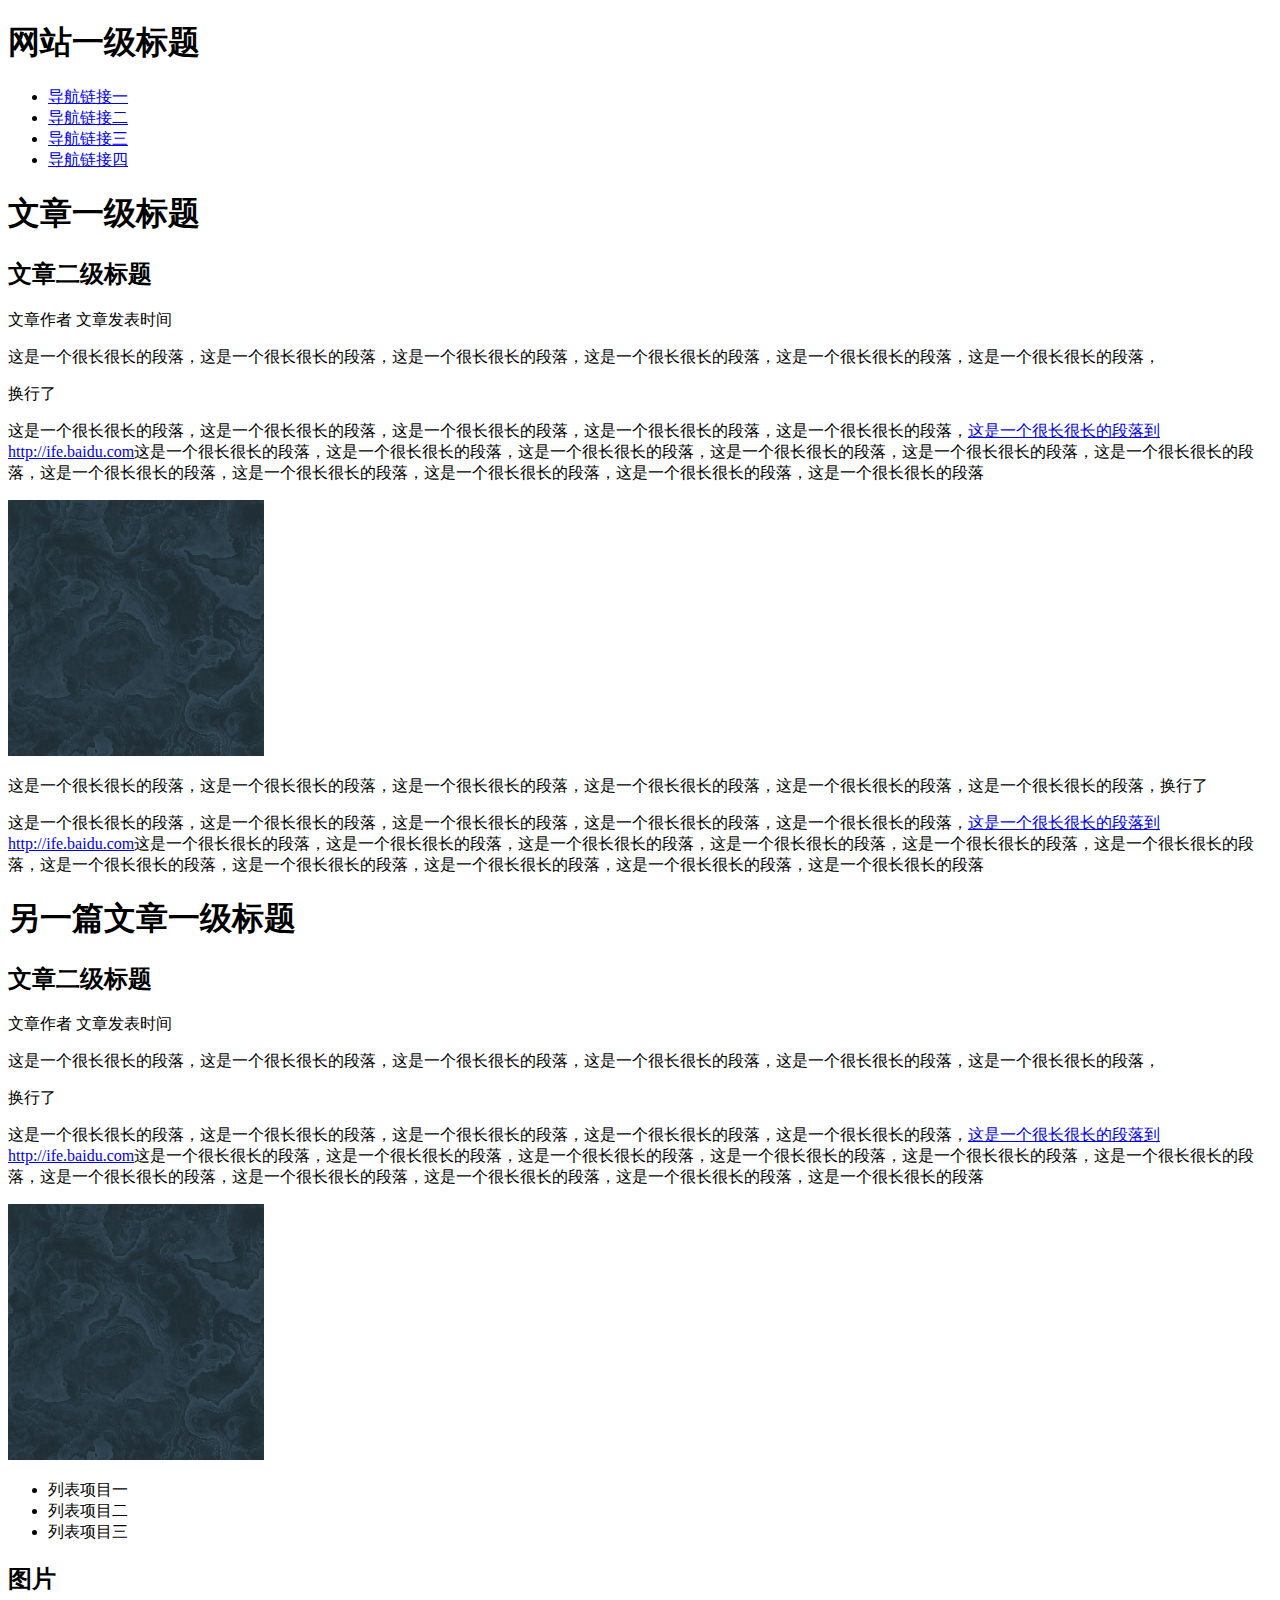
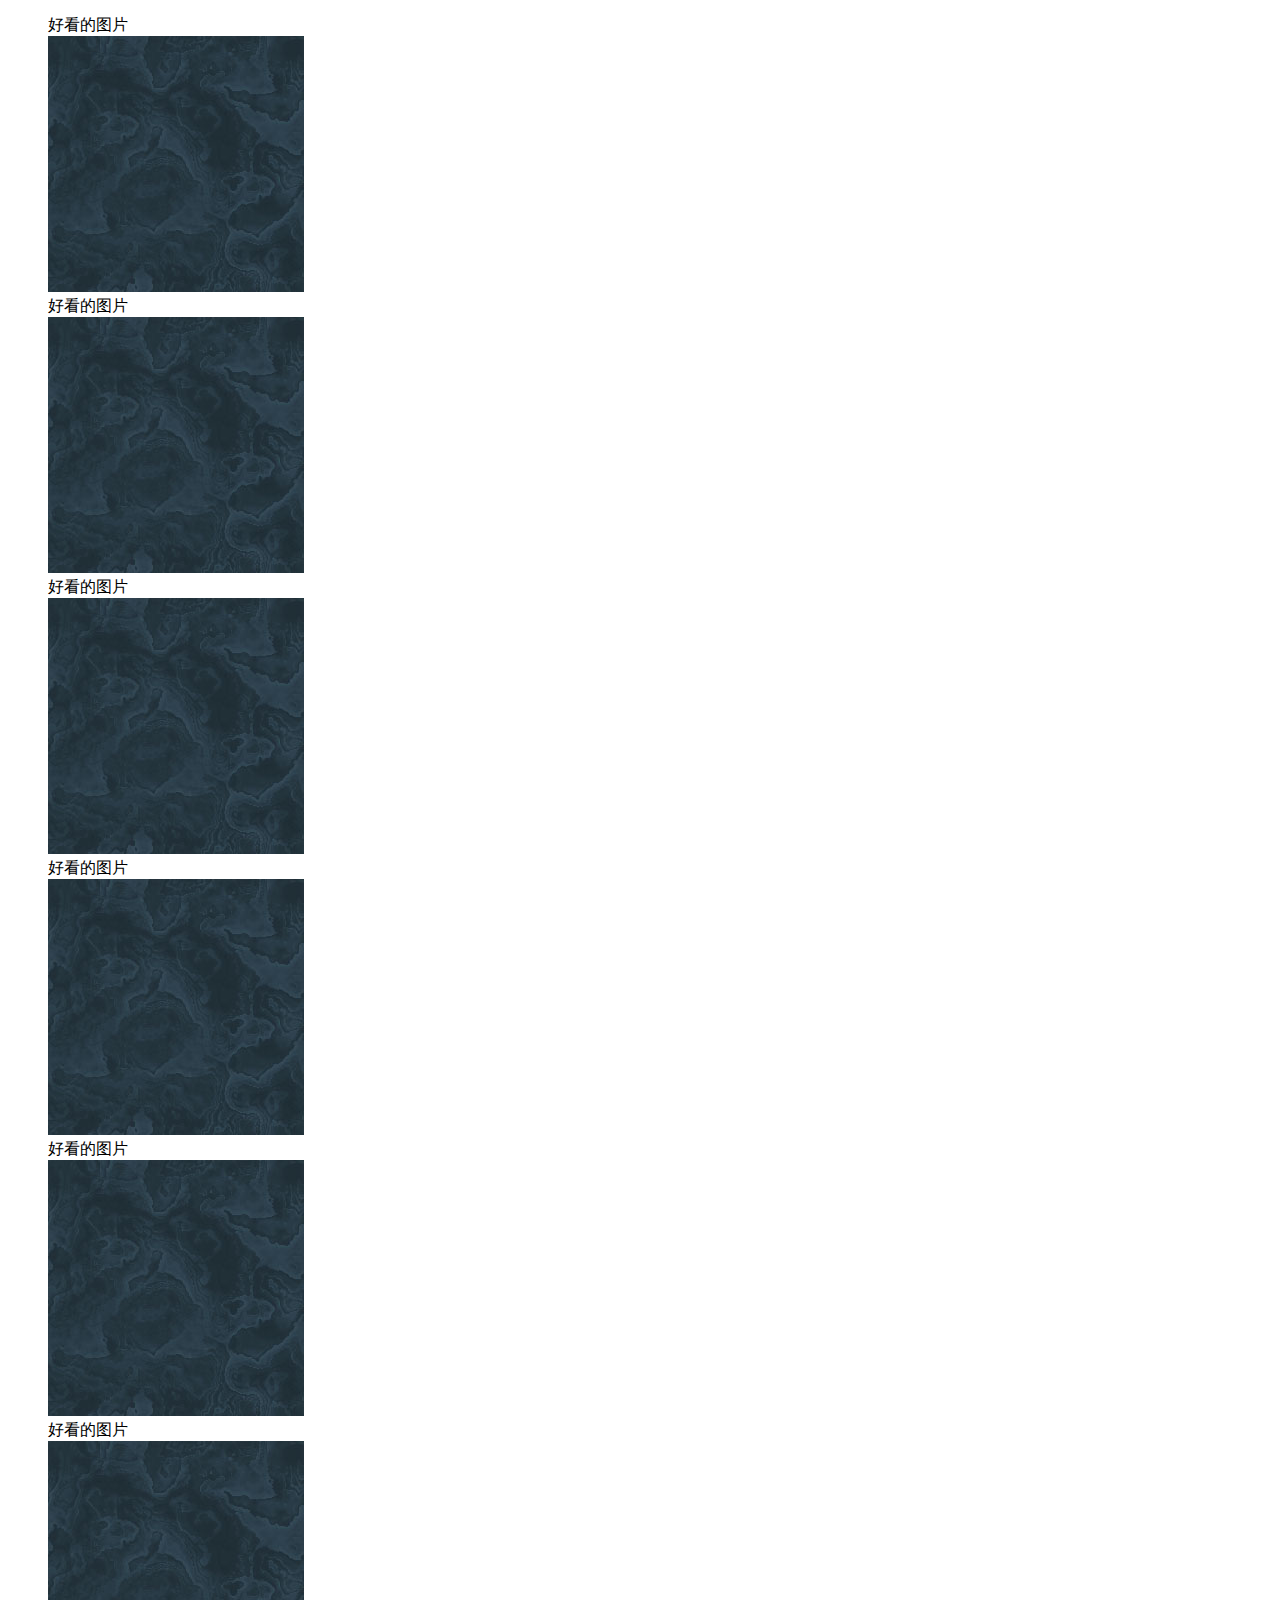
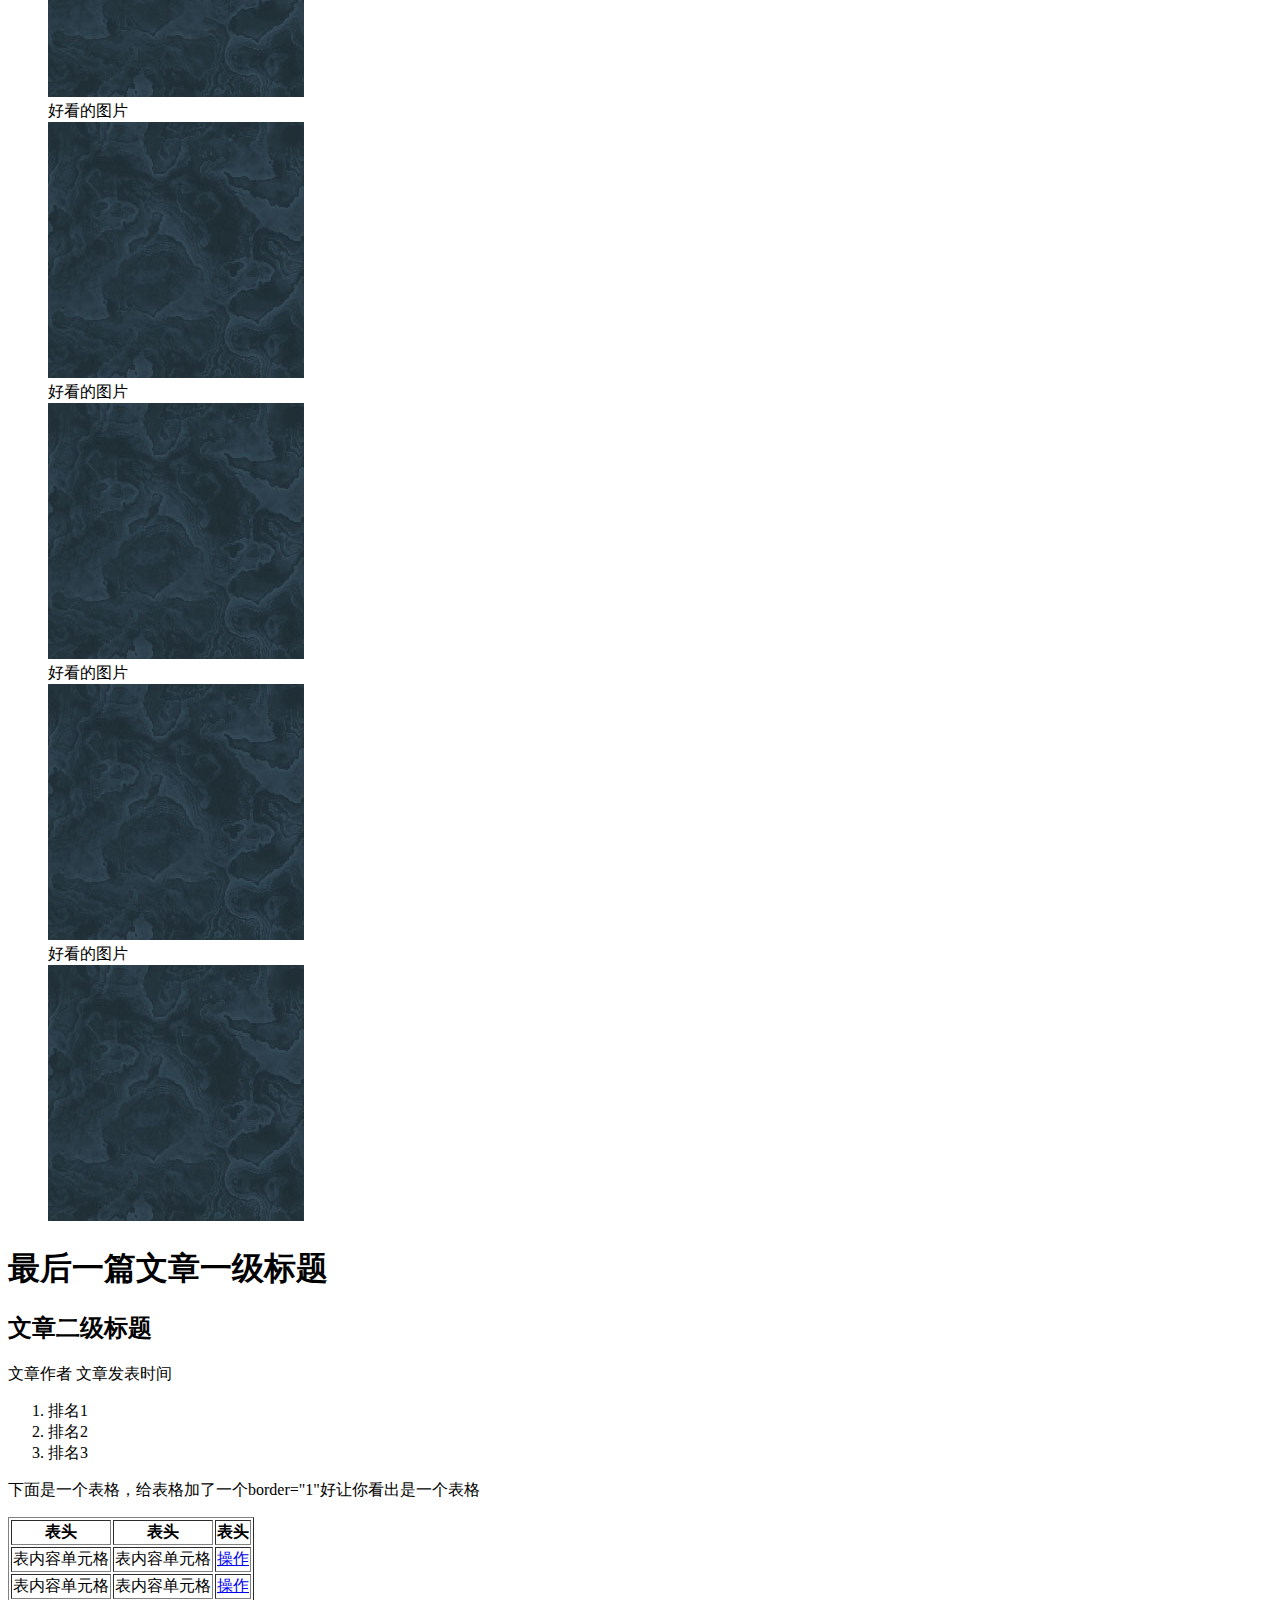
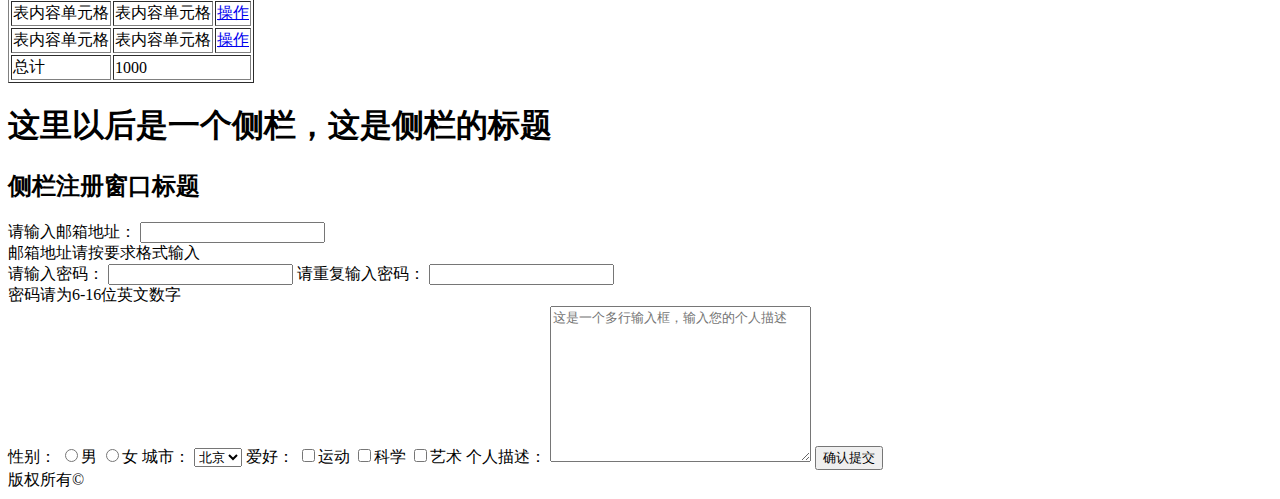
<file: xiao_wei/task_1/index.html>
<!doctype html>
<html lang="en">
    <head>
        <meta charset="UTF-8"/>
        <title>Task 1</title>
    </head>
    <body>
        <header>
            <h1>网站一级标题</h1>
            <nav>
                <ul>
                    <li><a href="#">导航链接一</a></li>
                    <li><a href="#">导航链接二</a></li>
                    <li><a href="#">导航链接三</a></li>
                    <li><a href="#">导航链接四</a></li>
                </ul>
            </nav>
        </header>

        <article>
            <h1>文章一级标题</h1>
            <h2>文章二级标题</h2>
            <p>
                <span>文章作者</span>
                <span>文章发表时间</span>
            </p>
            <p>这是一个很长很长的段落，这是一个很长很长的段落，这是一个很长很长的段落，这是一个很长很长的段落，这是一个很长很长的段落，这是一个很长很长的段落，</p>
            <p>换行了</p>
            <p>这是一个很长很长的段落，这是一个很长很长的段落，这是一个很长很长的段落，这是一个很长很长的段落，这是一个很长很长的段落，<a href="http://ife.baidu.com">这是一个很长很长的段落到http://ife.baidu.com</a>这是一个很长很长的段落，这是一个很长很长的段落，这是一个很长很长的段落，这是一个很长很长的段落，这是一个很长很长的段落，这是一个很长很长的段落，这是一个很长很长的段落，这是一个很长很长的段落，这是一个很长很长的段落，这是一个很长很长的段落，这是一个很长很长的段落</p>
            <img alt="pic" src="images/pic.jpg"/>
            <p>这是一个很长很长的段落，这是一个很长很长的段落，这是一个很长很长的段落，这是一个很长很长的段落，这是一个很长很长的段落，这是一个很长很长的段落，换行了</p>
            <p>这是一个很长很长的段落，这是一个很长很长的段落，这是一个很长很长的段落，这是一个很长很长的段落，这是一个很长很长的段落，<a href="http://ife.baidu.com">这是一个很长很长的段落到http://ife.baidu.com</a>这是一个很长很长的段落，这是一个很长很长的段落，这是一个很长很长的段落，这是一个很长很长的段落，这是一个很长很长的段落，这是一个很长很长的段落，这是一个很长很长的段落，这是一个很长很长的段落，这是一个很长很长的段落，这是一个很长很长的段落，这是一个很长很长的段落</p>
        </article>

        <article>
            <h1>另一篇文章一级标题</h1>
            <h2>文章二级标题</h2>
            <p>
                <span>文章作者</span>
                <span>文章发表时间</span>
            </p>
            <p>这是一个很长很长的段落，这是一个很长很长的段落，这是一个很长很长的段落，这是一个很长很长的段落，这是一个很长很长的段落，这是一个很长很长的段落，</p>
            <p>换行了</p>
            <p>这是一个很长很长的段落，这是一个很长很长的段落，这是一个很长很长的段落，这是一个很长很长的段落，这是一个很长很长的段落，<a href="http://ife.baidu.com">这是一个很长很长的段落到http://ife.baidu.com</a>这是一个很长很长的段落，这是一个很长很长的段落，这是一个很长很长的段落，这是一个很长很长的段落，这是一个很长很长的段落，这是一个很长很长的段落，这是一个很长很长的段落，这是一个很长很长的段落，这是一个很长很长的段落，这是一个很长很长的段落，这是一个很长很长的段落</p>
            <img alt="pic" src="images/pic.jpg"/>
            <ul>
                <li>列表项目一</li>
                <li>列表项目二</li>
                <li>列表项目三</li>
            </ul>
        </article>

        <section>
            <h2>图片</h2>
            <figure>
                <figcaption>好看的图片</figcaption>
                <img alt="pic" src="images/pic.jpg"/>
                <figcaption>好看的图片</figcaption>
                <img alt="pic" src="images/pic.jpg"/>
                <figcaption>好看的图片</figcaption>
                <img alt="pic" src="images/pic.jpg"/>
                <figcaption>好看的图片</figcaption>
                <img alt="pic" src="images/pic.jpg"/>
                <figcaption>好看的图片</figcaption>
                <img alt="pic" src="images/pic.jpg"/>
                <figcaption>好看的图片</figcaption>
                <img alt="pic" src="images/pic.jpg"/>
                <figcaption>好看的图片</figcaption>
                <img alt="pic" src="images/pic.jpg"/>
                <figcaption>好看的图片</figcaption>
                <img alt="pic" src="images/pic.jpg"/>
                <figcaption>好看的图片</figcaption>
                <img alt="pic" src="images/pic.jpg"/>
                <figcaption>好看的图片</figcaption>
                <img alt="pic" src="images/pic.jpg"/>
            </figure>
        </section>

        <article>
            <h1>最后一篇文章一级标题</h1>
            <h2>文章二级标题</h2>
            <p>
                <span>文章作者</span>
                <span>文章发表时间</span>
            </p>
            <ol>
                <li>排名1</li>
                <li>排名2</li>
                <li>排名3</li>
            </ol>
            <p>下面是一个表格，给表格加了一个border="1"好让你看出是一个表格</p>
            <table border="1">
                <thead>
                    <tr>
                        <th>表头</th>
                        <th>表头</th>
                        <th>表头</th>
                    </tr>
                </thead>
                <tbody>
                    <tr>
                        <td>表内容单元格</td>
                        <td>表内容单元格</td>
                        <td><a href="#">操作</a></td>
                    </tr>
                    <tr>
                        <td>表内容单元格</td>
                        <td>表内容单元格</td>
                        <td><a href="#">操作</a></td>
                    </tr>
                    <tr>
                        <td>表内容单元格</td>
                        <td>表内容单元格</td>
                        <td><a href="#">操作</a></td>
                    </tr>
                    <tr>
                        <td>表内容单元格</td>
                        <td>表内容单元格</td>
                        <td><a href="#">操作</a></td>
                    </tr>
                    <tr>
                        <td>总计</td>
                        <td colspan="2">1000</td>
                    </tr>
                </tbody>
            </table>
        </article>

        <aside>
            <h1>这里以后是一个侧栏，这是侧栏的标题</h1>
            <h2>侧栏注册窗口标题</h2>
            <form action="#" method="#">
                <label for="email">请输入邮箱地址：</label>
                <input name="email" type="text" value=""/>
                <br/>
                <span>邮箱地址请按要求格式输入</span>
                <br/>
                <label for="password">请输入密码：</label>
                <input name="password" type="password" value=""/>
                <label for="re-password">请重复输入密码：</label>
                <input name="re-password" type="password" value=""/>
                <br/>
                <span>密码请为6-16位英文数字</span>
                <br/>
                <label for="gender">性别：</label>
                <input name="gender" type="radio" value="male"/>男
                <input name="gender" type="radio" value="female"/>女
                <label for="city">城市：</label>
                <select id="#" name="city">
                    <option value="beijing">北京</option>
                    <option value="shanghai">上海</option>
                    <option value="guangzhou">广州</option>
                </select>
                <label for="hobby">爱好：</label>
                <input name="hobby" type="checkbox" value="sport"/>运动
                <input name="hobby" type="checkbox" value="science"/>科学
                <input name="hobby" type="checkbox" value="art"/>艺术
                <label for="description">个人描述：</label>
                <textarea cols="30" id="" name="description" rows="10" placeholder="这是一个多行输入框，输入您的个人描述"></textarea>
                <button type="submit">确认提交</button>
            </form>
        </aside>

        <footer>
            <span>版权所有&copy</span>
        </footer>
    </body>
</html>
</file>
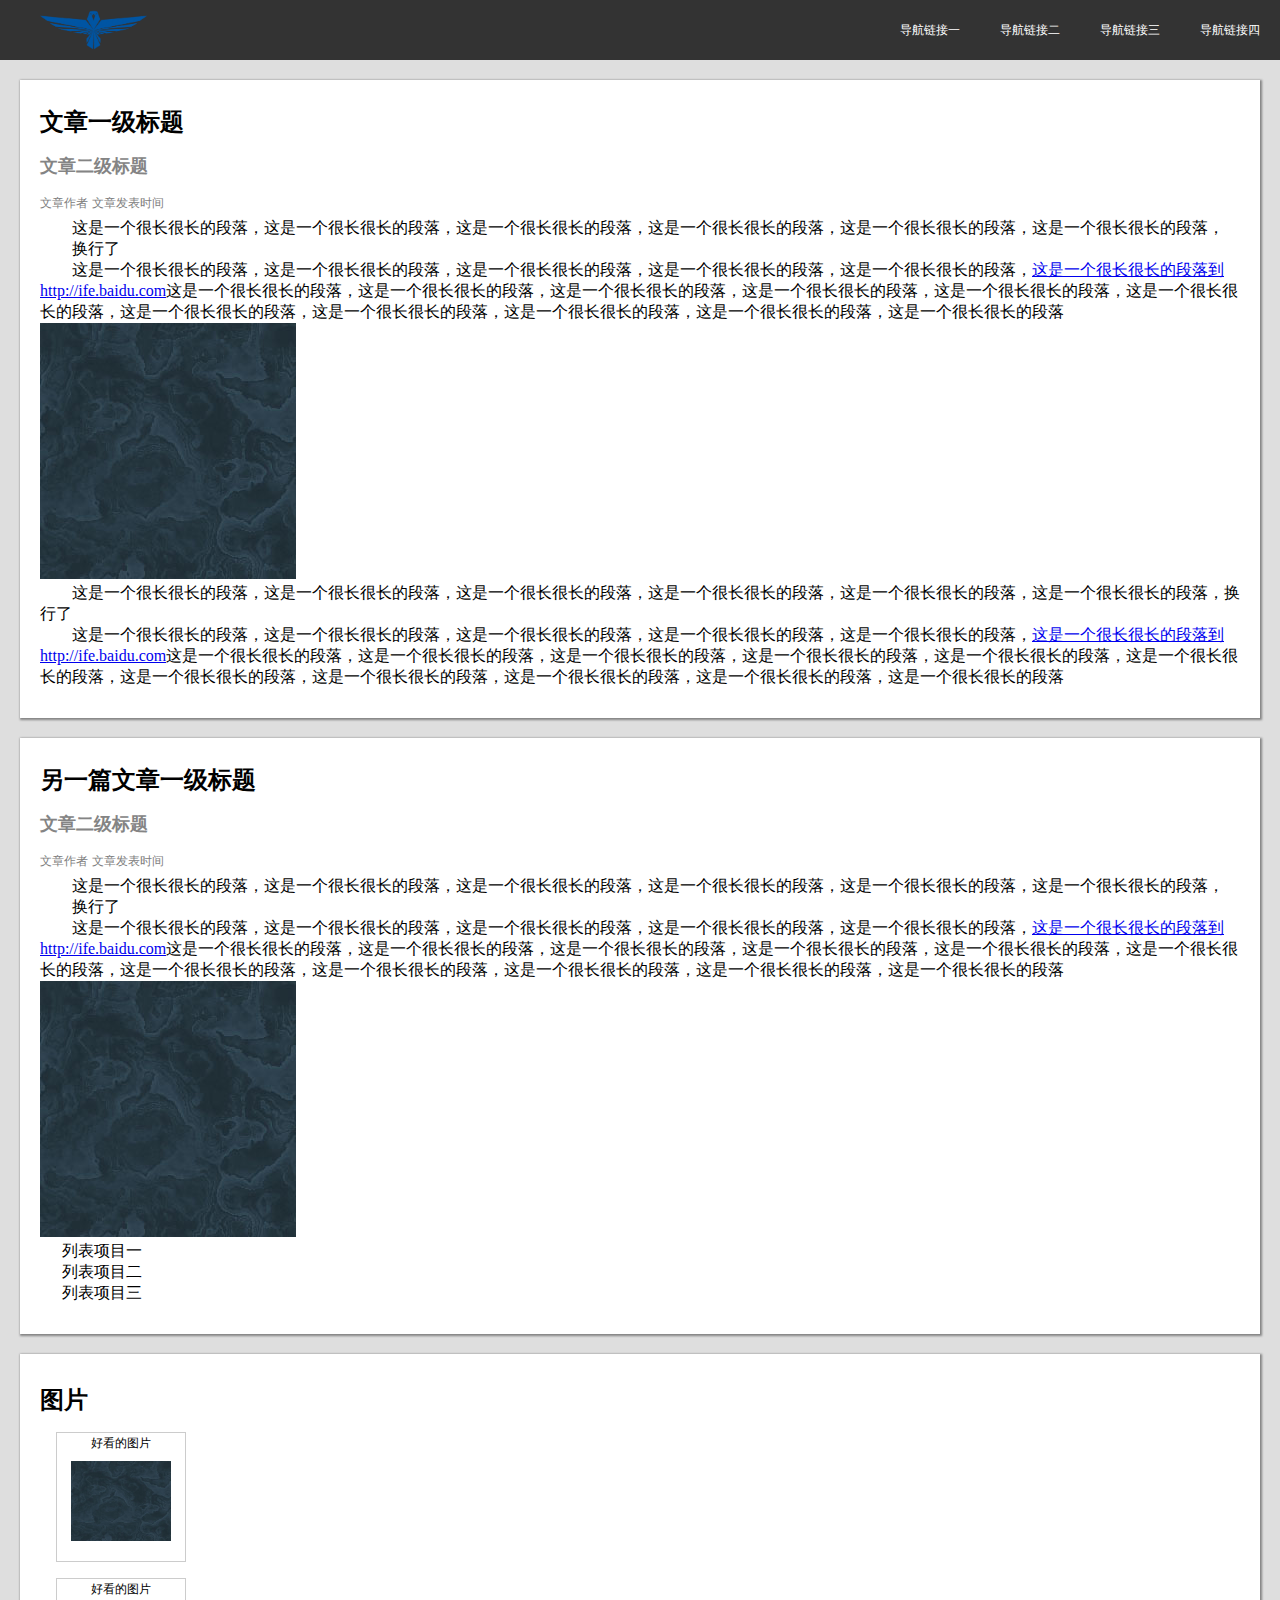
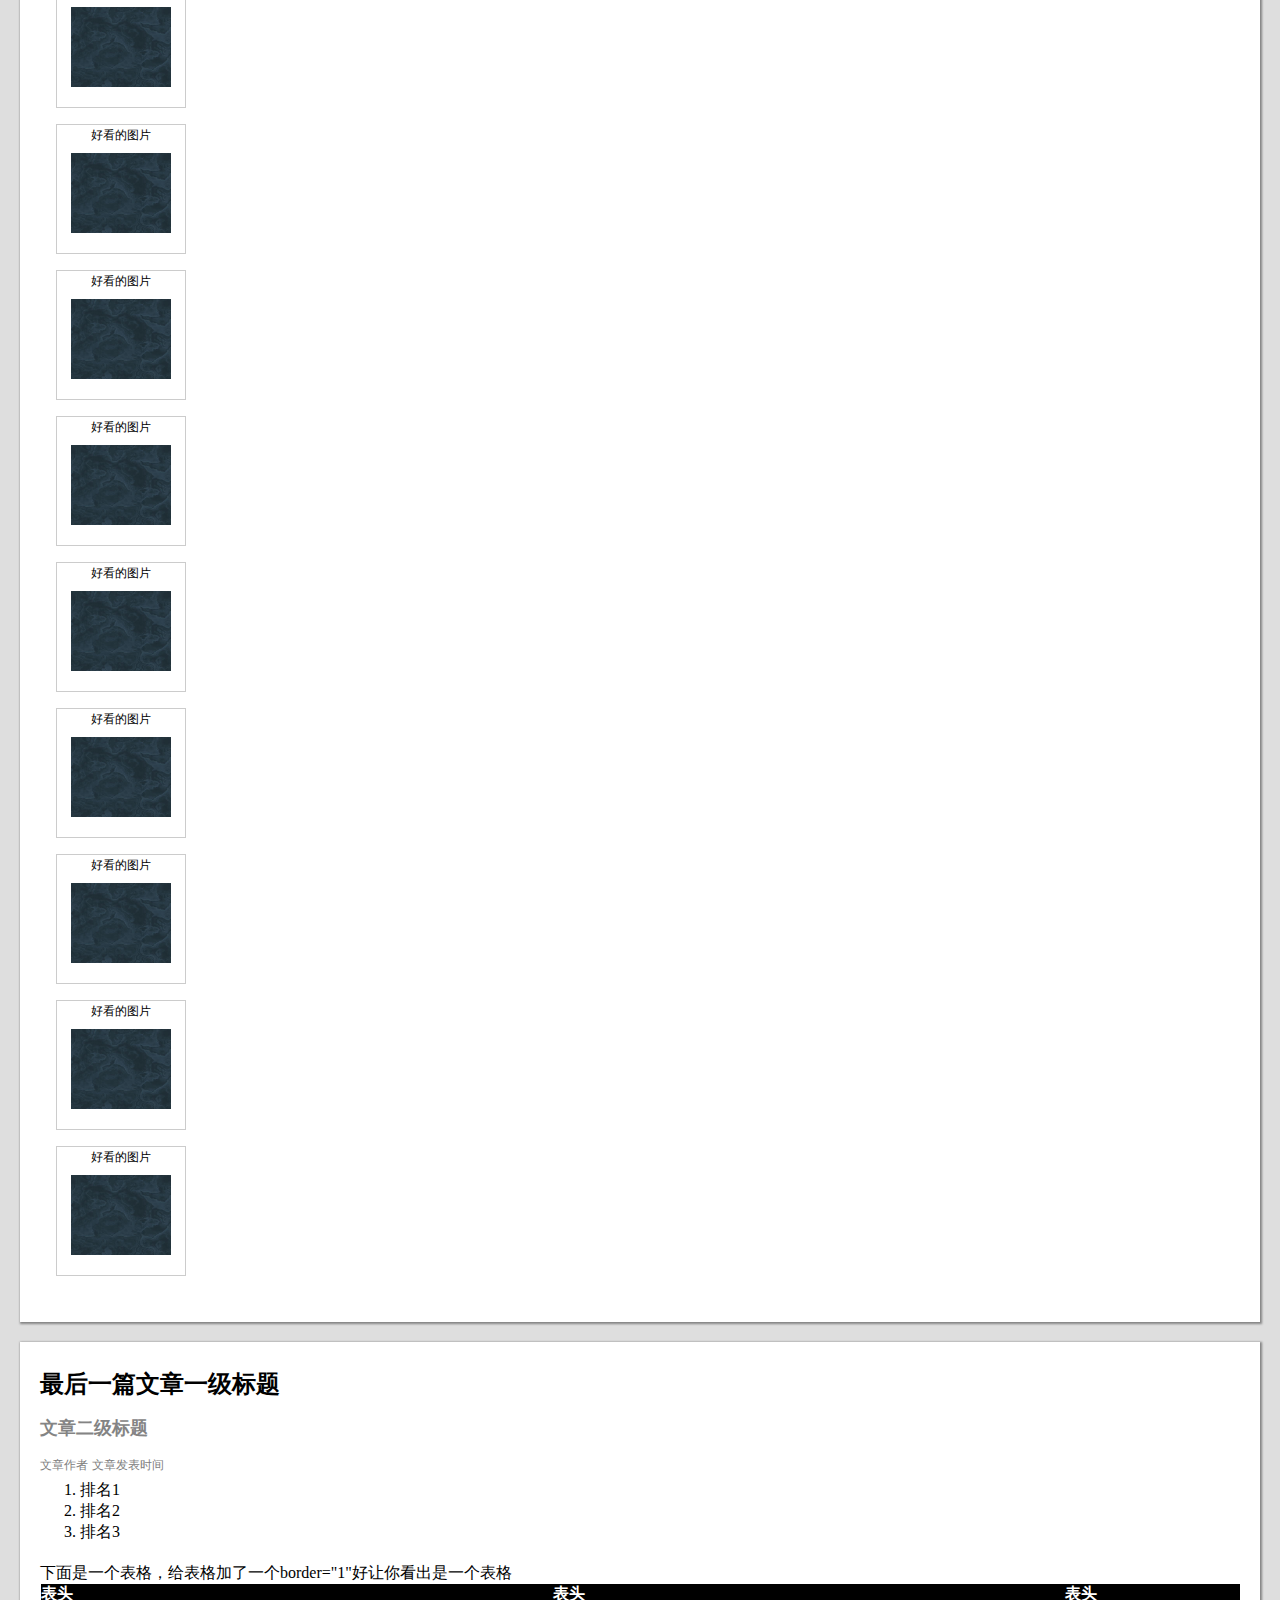
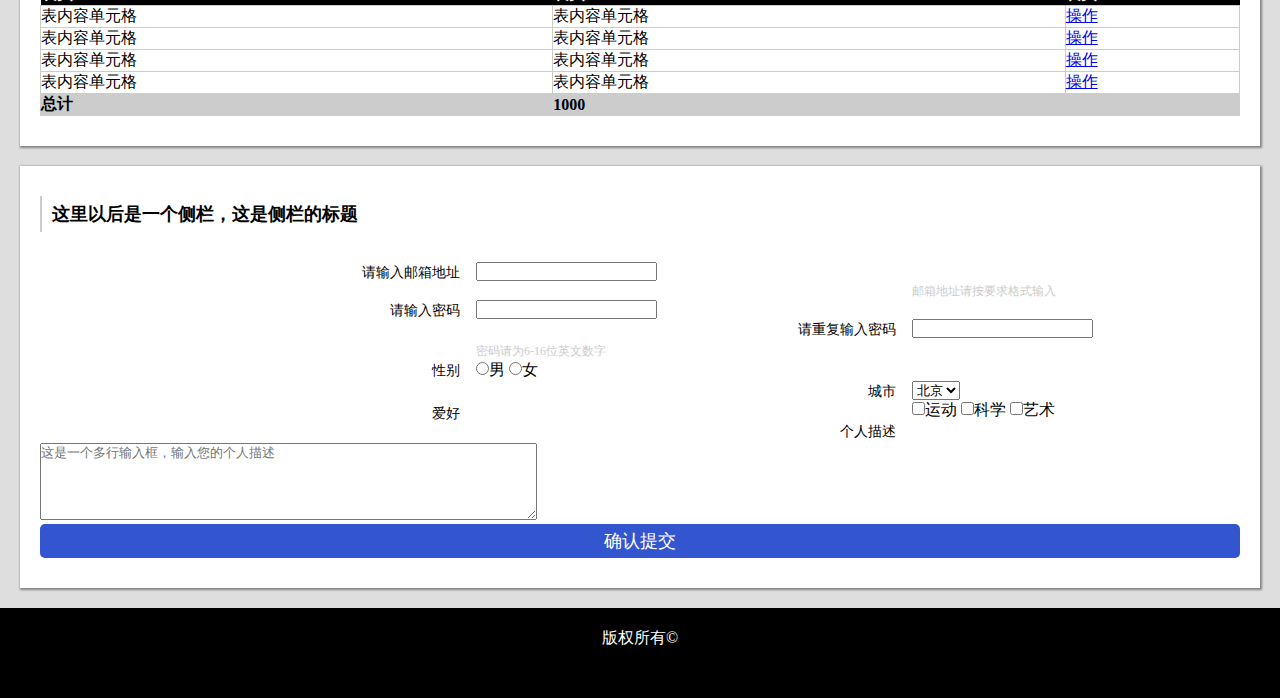
<file: xiao_wei/task_2/index.html>
<!doctype html>
<html lang="en">
    <head>
        <meta charset="UTF-8"/>
        <title>Task 2</title>
        <link href="styles/style.css" rel="stylesheet"/>
    </head>
    <body>
        <header>
            <nav>
                <h1>
                    <a href="#">
                        <img alt="logo" src="images/logo.png"/>
                    </a>
                </h1>
                <ul>
                    <li><a href="#">导航链接一</a></li>
                    <li><a href="#">导航链接二</a></li>
                    <li><a href="#">导航链接三</a></li>
                    <li><a href="#">导航链接四</a></li>
                </ul>
            </nav>
        </header>

        <main>
            <article>
                <h1>文章一级标题</h1>
                <h2>文章二级标题</h2>
                <span class="post-author">文章作者</span>
                <span class="post-time">文章发表时间</span>
                <p>这是一个很长很长的段落，这是一个很长很长的段落，这是一个很长很长的段落，这是一个很长很长的段落，这是一个很长很长的段落，这是一个很长很长的段落，</p>
                <p>换行了</p>
                <p>这是一个很长很长的段落，这是一个很长很长的段落，这是一个很长很长的段落，这是一个很长很长的段落，这是一个很长很长的段落，<a href="http://ife.baidu.com">这是一个很长很长的段落到http://ife.baidu.com</a>这是一个很长很长的段落，这是一个很长很长的段落，这是一个很长很长的段落，这是一个很长很长的段落，这是一个很长很长的段落，这是一个很长很长的段落，这是一个很长很长的段落，这是一个很长很长的段落，这是一个很长很长的段落，这是一个很长很长的段落，这是一个很长很长的段落</p>
                <img alt="pic" src="images/pic.jpg"/>
                <p>这是一个很长很长的段落，这是一个很长很长的段落，这是一个很长很长的段落，这是一个很长很长的段落，这是一个很长很长的段落，这是一个很长很长的段落，换行了</p>
                <p>这是一个很长很长的段落，这是一个很长很长的段落，这是一个很长很长的段落，这是一个很长很长的段落，这是一个很长很长的段落，<a href="http://ife.baidu.com">这是一个很长很长的段落到http://ife.baidu.com</a>这是一个很长很长的段落，这是一个很长很长的段落，这是一个很长很长的段落，这是一个很长很长的段落，这是一个很长很长的段落，这是一个很长很长的段落，这是一个很长很长的段落，这是一个很长很长的段落，这是一个很长很长的段落，这是一个很长很长的段落，这是一个很长很长的段落</p>
            </article>

            <article>
                <h1>另一篇文章一级标题</h1>
                <h2>文章二级标题</h2>
                <span>文章作者</span>
                <span>文章发表时间</span>
                <p>这是一个很长很长的段落，这是一个很长很长的段落，这是一个很长很长的段落，这是一个很长很长的段落，这是一个很长很长的段落，这是一个很长很长的段落，</p>
                <p>换行了</p>
                <p>这是一个很长很长的段落，这是一个很长很长的段落，这是一个很长很长的段落，这是一个很长很长的段落，这是一个很长很长的段落，<a href="http://ife.baidu.com">这是一个很长很长的段落到http://ife.baidu.com</a>这是一个很长很长的段落，这是一个很长很长的段落，这是一个很长很长的段落，这是一个很长很长的段落，这是一个很长很长的段落，这是一个很长很长的段落，这是一个很长很长的段落，这是一个很长很长的段落，这是一个很长很长的段落，这是一个很长很长的段落，这是一个很长很长的段落</p>
                <img alt="pic" src="images/pic.jpg"/>
                <ul>
                    <li>列表项目一</li>
                    <li>列表项目二</li>
                    <li>列表项目三</li>
                </ul>
            </article>

            <section>
                <h2>图片</h2>
                <dl>
                    <dd>
                        <span>好看的图片</span>
                        <img alt="pic" src="images/pic.jpg"/>
                    </dd>
                    <dd>
                        <span>好看的图片</span>
                        <img alt="pic" src="images/pic.jpg"/>
                    </dd>
                    <dd>
                        <span>好看的图片</span>
                        <img alt="pic" src="images/pic.jpg"/>
                    </dd>
                    <dd>
                        <span>好看的图片</span>
                        <img alt="pic" src="images/pic.jpg"/>
                    </dd>
                    <dd>
                        <span>好看的图片</span>
                        <img alt="pic" src="images/pic.jpg"/>
                    </dd>
                    <dd>
                        <span>好看的图片</span>
                        <img alt="pic" src="images/pic.jpg"/>
                    </dd>
                    <dd>
                        <span>好看的图片</span>
                        <img alt="pic" src="images/pic.jpg"/>
                    </dd>
                    <dd>
                        <span>好看的图片</span>
                        <img alt="pic" src="images/pic.jpg"/>
                    </dd>
                    <dd>
                        <span>好看的图片</span>
                        <img alt="pic" src="images/pic.jpg"/>
                    </dd>
                    <dd>
                        <span>好看的图片</span>
                        <img alt="pic" src="images/pic.jpg"/>
                    </dd>
                </dl>
                </figure>
            </section>

            <article>
                <h1>最后一篇文章一级标题</h1>
                <h2>文章二级标题</h2>
                <span>文章作者</span>
                <span>文章发表时间</span>
                <ol>
                    <li>排名1</li>
                    <li>排名2</li>
                    <li>排名3</li>
                </ol>
                <table>
                    <caption>下面是一个表格，给表格加了一个border="1"好让你看出是一个表格</caption>
                    <thead>
                        <tr>
                            <th>表头</th>
                            <th>表头</th>
                            <th>表头</th>
                        </tr>
                    </thead>
                    <tbody>
                        <tr>
                            <td>表内容单元格</td>
                            <td>表内容单元格</td>
                            <td><a href="#">操作</a></td>
                        </tr>
                        <tr>
                            <td>表内容单元格</td>
                            <td>表内容单元格</td>
                            <td><a href="#">操作</a></td>
                        </tr>
                        <tr>
                            <td>表内容单元格</td>
                            <td>表内容单元格</td>
                            <td><a href="#">操作</a></td>
                        </tr>
                        <tr>
                            <td>表内容单元格</td>
                            <td>表内容单元格</td>
                            <td><a href="#">操作</a></td>
                        </tr>
                        <tr class="bottom">
                            <td>总计</td>
                            <td colspan="2">1000</td>
                        </tr>
                    </tbody>
                </table>
            </article>
        </main>

        <aside>
            <h1>这里以后是一个侧栏，这是侧栏的标题</h1>
            <form action="#" method="#">
                <label for="email">请输入邮箱地址</label>
                <input name="email" type="text" value=""/>
                <br/>
                <span>邮箱地址请按要求格式输入</span>
                <br/>
                <label for="password">请输入密码</label>
                <input name="password" type="password" value=""/>
                <br/>
                <label for="re-password">请重复输入密码</label>
                <input name="re-password" type="password" value=""/>
                <br/>
                <span>密码请为6-16位英文数字</span>
                <br/>
                <label for="gender">性别</label>
                <input name="gender" type="radio" value="male"/>男
                <input name="gender" type="radio" value="female"/>女
                <br/>
                <label for="city">城市</label>
                <select id="#" name="city">
                    <option value="beijing">北京</option>
                    <option value="shanghai">上海</option>
                    <option value="guangzhou">广州</option>
                </select>
                <br/>
                <label for="hobby">爱好</label>
                <input name="hobby" type="checkbox" value="sport"/>运动
                <input name="hobby" type="checkbox" value="science"/>科学
                <input name="hobby" type="checkbox" value="art"/>艺术
                <br/>
                <label for="description">个人描述</label>
                <textarea cols="60" id="" name="description" rows="5" placeholder="这是一个多行输入框，输入您的个人描述"></textarea>
                <br/>
                <button type="submit">确认提交</button>
            </form>
        </aside>

        <footer>
            <span>版权所有&copy</span>
        </footer>
    </body>
</html>
</file>
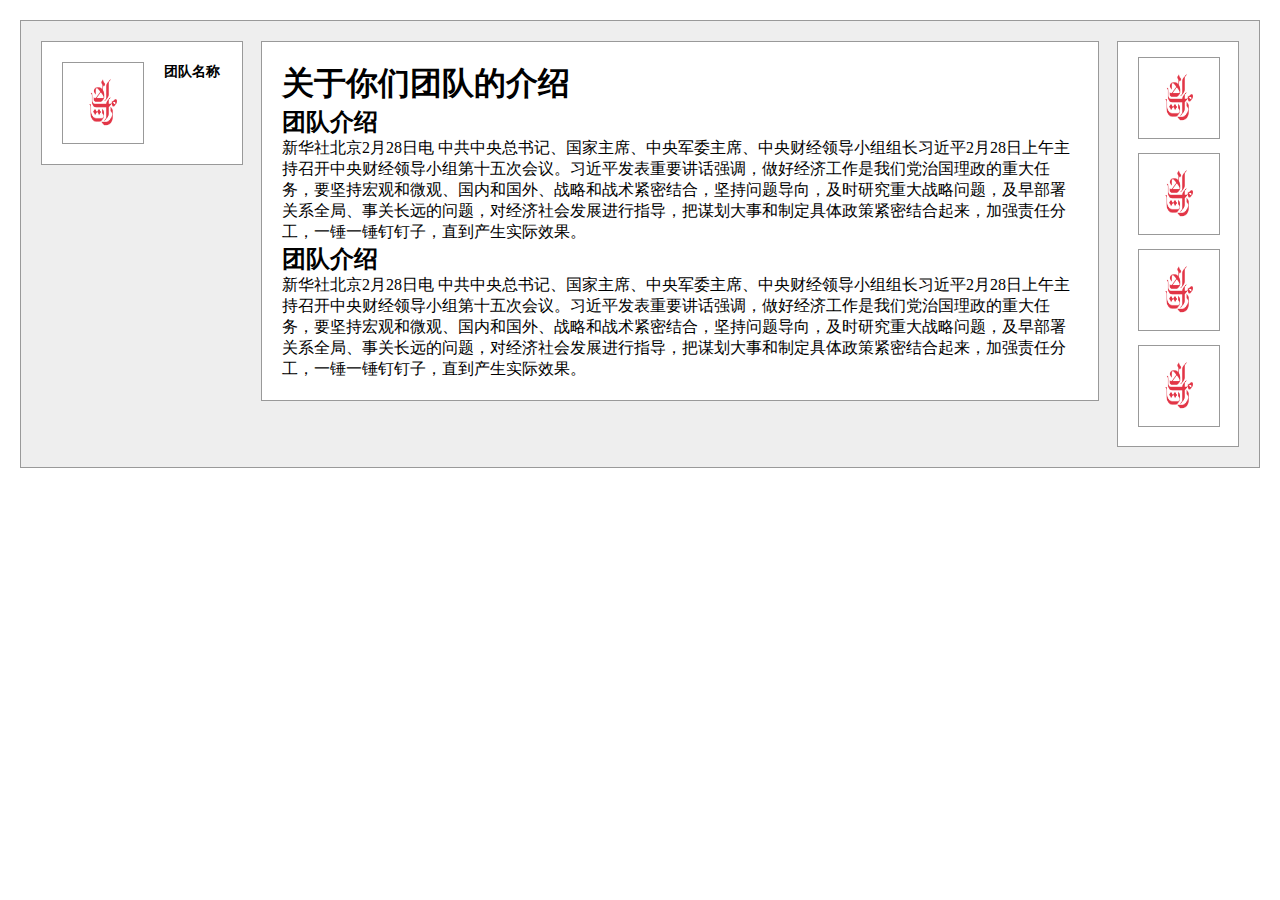
<file: xiao_wei/task_3/index.html>
<!doctype html>
<html lang="en">
    <head>
        <meta charset="UTF-8"/>
        <title>Task 3</title>
        <link href="styles/style.css" rel="stylesheet"/>
    </head>
    <body>
        <main>
            <div class="left">
                <img class="logo" alt="team-logo" src="images/logo.png"/>
                <span class="team-name">团队名称</span>
            </div>
            <div class="right">
                <img class="logo" alt="team-logo" src="images/logo.png"/>
                <img class="logo" alt="team-logo" src="images/logo.png"/>
                <img class="logo" alt="team-logo" src="images/logo.png"/>
                <img class="logo" alt="team-logo" src="images/logo.png"/>
            </div>
            <div class="center">
                <h1>关于你们团队的介绍</h1>
                <h2>团队介绍</h2>
                <p>
                    新华社北京2月28日电 中共中央总书记、国家主席、中央军委主席、中央财经领导小组组长习近平2月28日上午主持召开中央财经领导小组第十五次会议。习近平发表重要讲话强调，做好经济工作是我们党治国理政的重大任务，要坚持宏观和微观、国内和国外、战略和战术紧密结合，坚持问题导向，及时研究重大战略问题，及早部署关系全局、事关长远的问题，对经济社会发展进行指导，把谋划大事和制定具体政策紧密结合起来，加强责任分工，一锤一锤钉钉子，直到产生实际效果。
                </p>
                <h2>团队介绍</h2>
                <p>
                    新华社北京2月28日电 中共中央总书记、国家主席、中央军委主席、中央财经领导小组组长习近平2月28日上午主持召开中央财经领导小组第十五次会议。习近平发表重要讲话强调，做好经济工作是我们党治国理政的重大任务，要坚持宏观和微观、国内和国外、战略和战术紧密结合，坚持问题导向，及时研究重大战略问题，及早部署关系全局、事关长远的问题，对经济社会发展进行指导，把谋划大事和制定具体政策紧密结合起来，加强责任分工，一锤一锤钉钉子，直到产生实际效果。
                </p>
            </div>
        </main>
    </body>
</html>
</file>
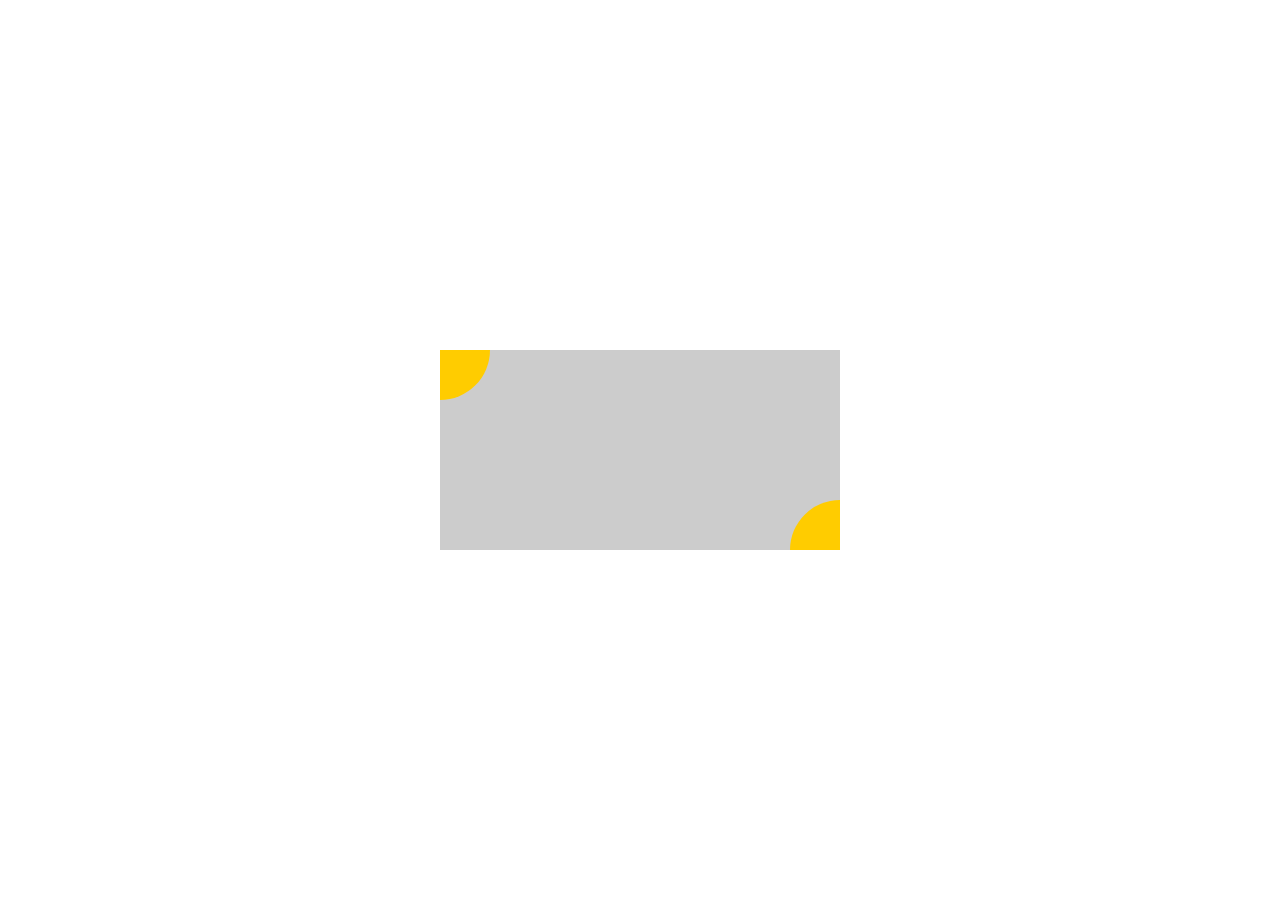
<file: xiao_wei/task_4/index.html>
<!doctype html>
<html lang="en">
    <head>
        <meta charset="UTF-8"/>
        <title>Task 4</title>
        <link href="styles/style.css" rel="stylesheet"/>
    </head>
    <body>
        <main>
            <div class="circle top-left"></div>
            <div class="circle bottom-right"></div>
        </main>
    </body>
</html>
</file>
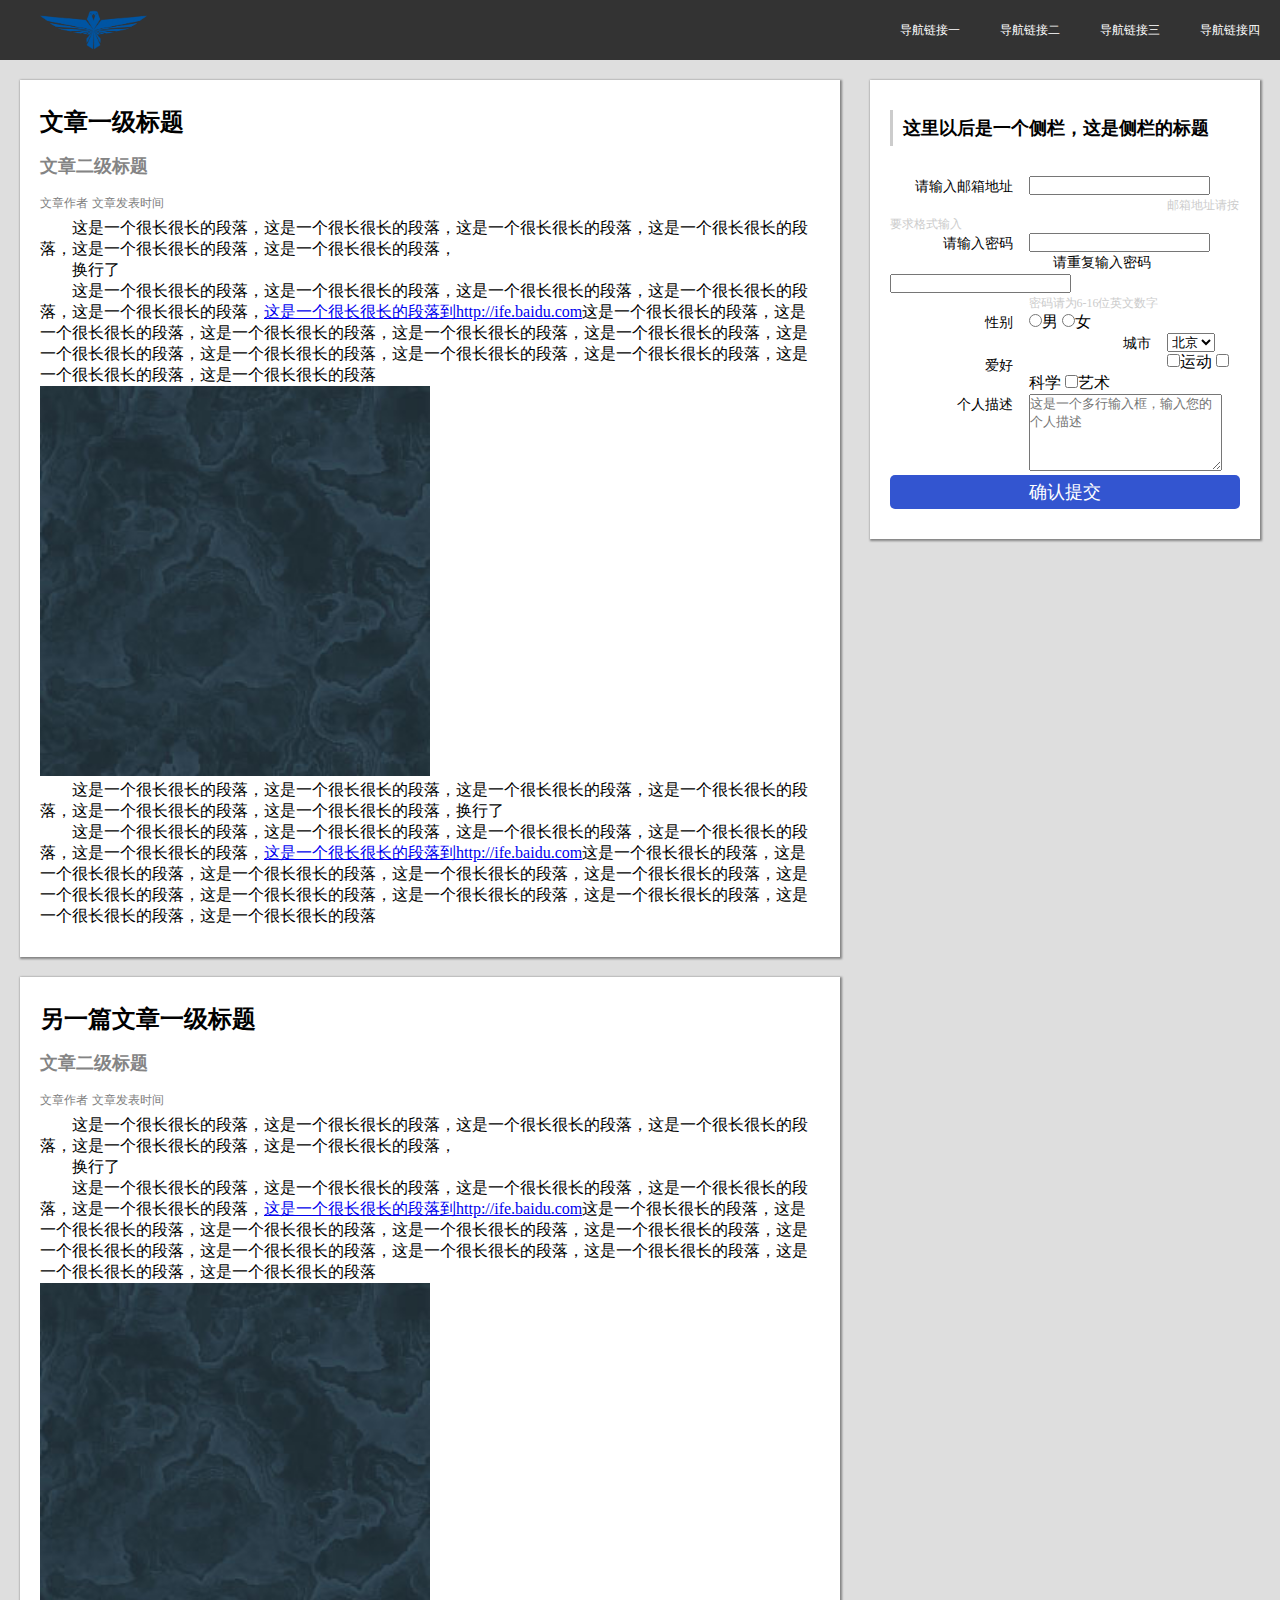
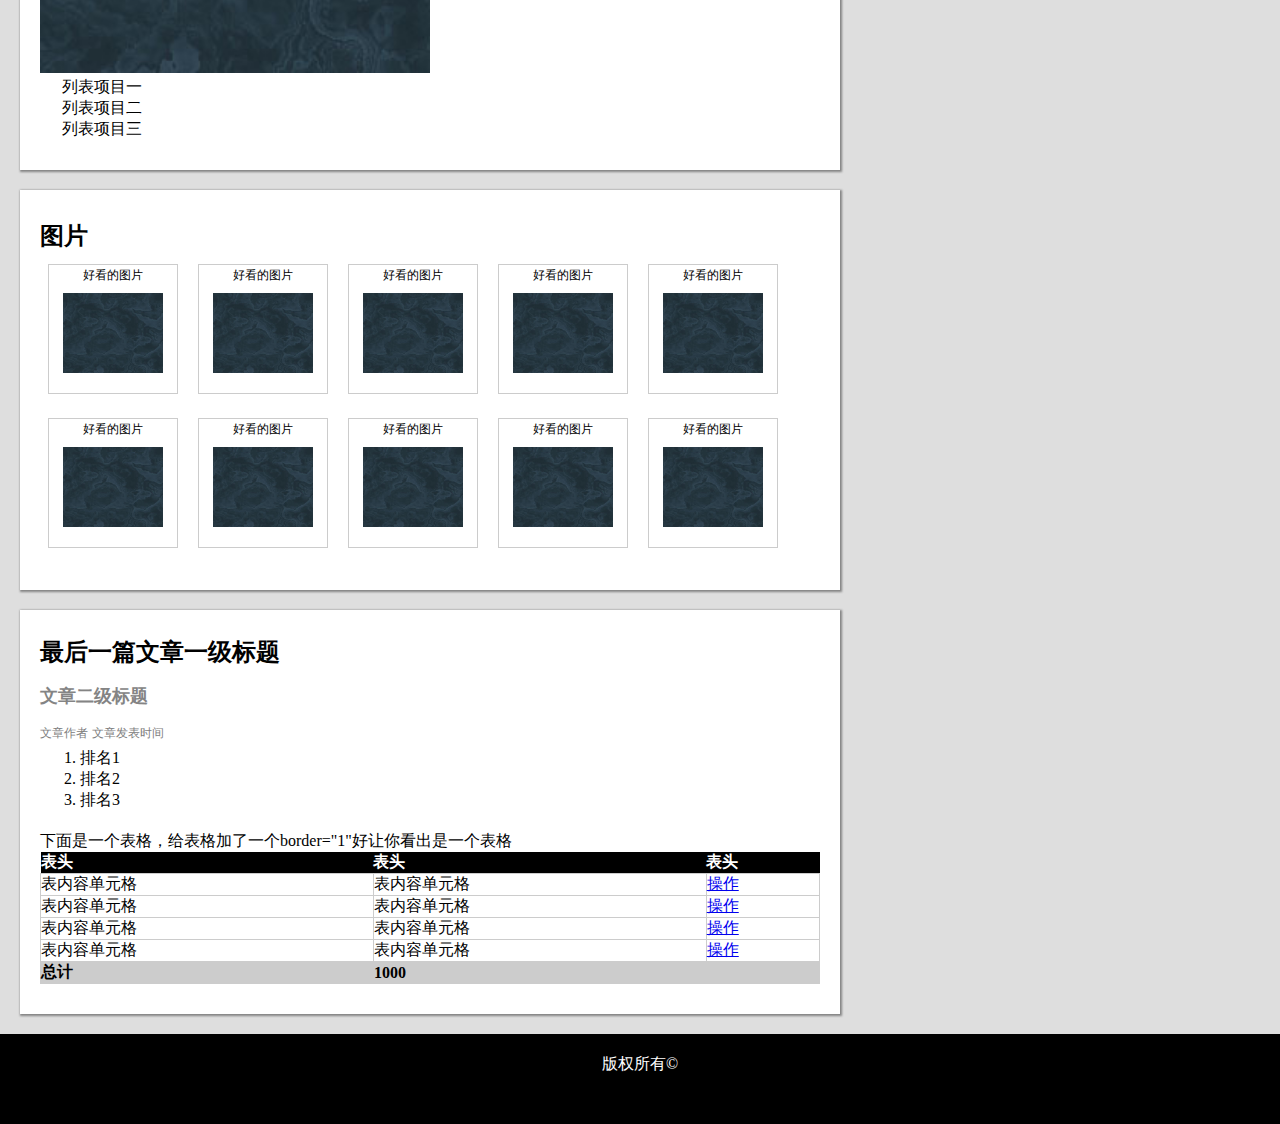
<file: xiao_wei/task_5/index.html>
<!doctype html>
<html lang="en">
    <head>
        <meta charset="UTF-8"/>
        <title>Task 5</title>
        <link href="styles/style.css" rel="stylesheet"/>
    </head>
    <body>
        <header>
            <h1>
                <a href="#">
                    <img alt="logo" src="images/logo.png"/>
                </a>
            </h1>
            <nav>
                <ul>
                    <li><a href="#">导航链接一</a></li>
                    <li><a href="#">导航链接二</a></li>
                    <li><a href="#">导航链接三</a></li>
                    <li><a href="#">导航链接四</a></li>
                </ul>
            </nav>
        </header>

        <aside>
            <h1>这里以后是一个侧栏，这是侧栏的标题</h1>
            <form action="#" method="#">
                <label for="email">请输入邮箱地址</label>
                <input name="email" type="text" value=""/>
                <br/>
                <span>邮箱地址请按要求格式输入</span>
                <br/>
                <label for="password">请输入密码</label>
                <input name="password" type="password" value=""/>
                <br/>
                <label for="re-password">请重复输入密码</label>
                <input name="re-password" type="password" value=""/>
                <br/>
                <span>密码请为6-16位英文数字</span>
                <br/>
                <label for="gender">性别</label>
                <input name="gender" type="radio" value="male"/>男
                <input name="gender" type="radio" value="female"/>女
                <br/>
                <label for="city">城市</label>
                <select id="#" name="city">
                    <option value="beijing">北京</option>
                    <option value="shanghai">上海</option>
                    <option value="guangzhou">广州</option>
                </select>
                <br/>
                <label for="hobby">爱好</label>
                <input name="hobby" type="checkbox" value="sport"/>运动
                <input name="hobby" type="checkbox" value="science"/>科学
                <input name="hobby" type="checkbox" value="art"/>艺术
                <br/>
                <label for="description">个人描述</label>
                <textarea cols="22" id="" name="description" rows="5" placeholder="这是一个多行输入框，输入您的个人描述"></textarea>
                <br/>
                <button type="submit">确认提交</button>
            </form>
        </aside>

        <main>
            <article>
                <h1>文章一级标题</h1>
                <h2>文章二级标题</h2>
                <span class="post-author">文章作者</span>
                <span class="post-time">文章发表时间</span>
                <p>这是一个很长很长的段落，这是一个很长很长的段落，这是一个很长很长的段落，这是一个很长很长的段落，这是一个很长很长的段落，这是一个很长很长的段落，</p>
                <p>换行了</p>
                <p>这是一个很长很长的段落，这是一个很长很长的段落，这是一个很长很长的段落，这是一个很长很长的段落，这是一个很长很长的段落，<a href="http://ife.baidu.com">这是一个很长很长的段落到http://ife.baidu.com</a>这是一个很长很长的段落，这是一个很长很长的段落，这是一个很长很长的段落，这是一个很长很长的段落，这是一个很长很长的段落，这是一个很长很长的段落，这是一个很长很长的段落，这是一个很长很长的段落，这是一个很长很长的段落，这是一个很长很长的段落，这是一个很长很长的段落</p>
                <img alt="pic" src="images/pic.jpg"/>
                <p>这是一个很长很长的段落，这是一个很长很长的段落，这是一个很长很长的段落，这是一个很长很长的段落，这是一个很长很长的段落，这是一个很长很长的段落，换行了</p>
                <p>这是一个很长很长的段落，这是一个很长很长的段落，这是一个很长很长的段落，这是一个很长很长的段落，这是一个很长很长的段落，<a href="http://ife.baidu.com">这是一个很长很长的段落到http://ife.baidu.com</a>这是一个很长很长的段落，这是一个很长很长的段落，这是一个很长很长的段落，这是一个很长很长的段落，这是一个很长很长的段落，这是一个很长很长的段落，这是一个很长很长的段落，这是一个很长很长的段落，这是一个很长很长的段落，这是一个很长很长的段落，这是一个很长很长的段落</p>
            </article>

            <article>
                <h1>另一篇文章一级标题</h1>
                <h2>文章二级标题</h2>
                <span>文章作者</span>
                <span>文章发表时间</span>
                <p>这是一个很长很长的段落，这是一个很长很长的段落，这是一个很长很长的段落，这是一个很长很长的段落，这是一个很长很长的段落，这是一个很长很长的段落，</p>
                <p>换行了</p>
                <p>这是一个很长很长的段落，这是一个很长很长的段落，这是一个很长很长的段落，这是一个很长很长的段落，这是一个很长很长的段落，<a href="http://ife.baidu.com">这是一个很长很长的段落到http://ife.baidu.com</a>这是一个很长很长的段落，这是一个很长很长的段落，这是一个很长很长的段落，这是一个很长很长的段落，这是一个很长很长的段落，这是一个很长很长的段落，这是一个很长很长的段落，这是一个很长很长的段落，这是一个很长很长的段落，这是一个很长很长的段落，这是一个很长很长的段落</p>
                <img alt="pic" src="images/pic.jpg"/>
                <ul>
                    <li>列表项目一</li>
                    <li>列表项目二</li>
                    <li>列表项目三</li>
                </ul>
            </article>

            <section>
                <h2>图片</h2>
                <dl>
                    <dd>
                        <span>好看的图片</span>
                        <img alt="pic" src="images/pic.jpg"/>
                    </dd>
                    <dd>
                        <span>好看的图片</span>
                        <img alt="pic" src="images/pic.jpg"/>
                    </dd>
                    <dd>
                        <span>好看的图片</span>
                        <img alt="pic" src="images/pic.jpg"/>
                    </dd>
                    <dd>
                        <span>好看的图片</span>
                        <img alt="pic" src="images/pic.jpg"/>
                    </dd>
                    <dd>
                        <span>好看的图片</span>
                        <img alt="pic" src="images/pic.jpg"/>
                    </dd>
                    <dd>
                        <span>好看的图片</span>
                        <img alt="pic" src="images/pic.jpg"/>
                    </dd>
                    <dd>
                        <span>好看的图片</span>
                        <img alt="pic" src="images/pic.jpg"/>
                    </dd>
                    <dd>
                        <span>好看的图片</span>
                        <img alt="pic" src="images/pic.jpg"/>
                    </dd>
                    <dd>
                        <span>好看的图片</span>
                        <img alt="pic" src="images/pic.jpg"/>
                    </dd>
                    <dd>
                        <span>好看的图片</span>
                        <img alt="pic" src="images/pic.jpg"/>
                    </dd>
                </dl>
                </figure>
            </section>

            <article>
                <h1>最后一篇文章一级标题</h1>
                <h2>文章二级标题</h2>
                <span>文章作者</span>
                <span>文章发表时间</span>
                <ol>
                    <li>排名1</li>
                    <li>排名2</li>
                    <li>排名3</li>
                </ol>
                <table>
                    <caption>下面是一个表格，给表格加了一个border="1"好让你看出是一个表格</caption>
                    <thead>
                        <tr>
                            <th>表头</th>
                            <th>表头</th>
                            <th>表头</th>
                        </tr>
                    </thead>
                    <tbody>
                        <tr>
                            <td>表内容单元格</td>
                            <td>表内容单元格</td>
                            <td><a href="#">操作</a></td>
                        </tr>
                        <tr>
                            <td>表内容单元格</td>
                            <td>表内容单元格</td>
                            <td><a href="#">操作</a></td>
                        </tr>
                        <tr>
                            <td>表内容单元格</td>
                            <td>表内容单元格</td>
                            <td><a href="#">操作</a></td>
                        </tr>
                        <tr>
                            <td>表内容单元格</td>
                            <td>表内容单元格</td>
                            <td><a href="#">操作</a></td>
                        </tr>
                        <tr class="bottom">
                            <td>总计</td>
                            <td colspan="2">1000</td>
                        </tr>
                    </tbody>
                </table>
            </article>
        </main>

        <footer>
            <span>版权所有&copy</span>
        </footer>
    </body>
</html>
</file>
<file: xiao_wei/task_2/styles/style.css>
* {
    margin: 0;
    padding: 0;
}

body {
    background-color: #dedede;
}

header nav {
    height: 60px;
    background-color: #333;
    position: relative;
}

header img {
    height: 60px;
    padding-left: 40px;
}

header nav ul {
    position: absolute;
    top: 0;
    right: 0;
}

header nav ul li {
    text-align: center;
    width: 60px;
    list-style: none;
    float: left;
    padding: 20px 20px;
}

header nav ul li a {
    color: #fff;
    font-size: 12px;
    text-decoration: none;
}

header nav ul li a:hover {
    color: #565656;
    transition: 0.4s color;
}

main article, main section, aside{
    margin: 20px;
    background-color: #fff;
    padding: 30px 20px;
    box-shadow: 1px 1px 2px 1px #848484;
}

main article h1 {
    font-size: 24px;
    line-height: 24px;
    margin-bottom: 20px;
}

main article h2 {
    font-size: 18px;
    color: #848484;
    margin-bottom: 10px;
}

main article span {
    font-size: 12px;
    color: #808080;
    line-height: 30px;
}

main article p {
    text-indent: 2em;
}

article ul li {
    margin-left: 22px;
    list-style: none;
}

section dl dd {
    border: 1px solid #ccc;
    width: 128px;
    height: 128px;
    margin: 16px;
    text-align: center;
}

section dl dd span {
    font-size: 12px;
    line-height: 12px;
}

section dl dd img {
    margin: 10px;
    width: 100px;
    height: 80px;
}

article ol {
    margin: 0 40px 20px;
}

article table {
    width: 100%;
    border-collapse: collapse;
}

article table caption {
    text-align: left;
}

article table thead {
    background: #000;
    color: #fff;
    text-align: left;
}

article table tbody tr td {
    border: 1px solid #ccc;
}

article table tbody tr.bottom td {
    background: #ccc;
    font-weight: bolder;
}

aside h1 {
    display: block;
    border-left: 2px solid #ccc;
    padding-left: 10px;
    line-height: 36px;
    font-size: 18px;
    margin-bottom: 30px;
}

aside label {
    float: left;
    text-align: right;
    width: 35%;
    font-size: 14px;
    line-height: 22px;
    padding-right: 16px;
}

aside span {
    margin-left: 35%;
    padding-left: 16px;
    color: #ccc;
    font-size: 12px;
}

aside button {
    background: #3355D0;
    color: #fff;
    width: 100%;
    height: 34px;
    line-height: 34px;
    font-size: 18px;
    border: none;
    border-radius: 5px;
}

footer {
    background: #000;
    color: #fff;
    height: 70px;
    padding-top: 20px;
    text-align: center;
}
</file>
<file: xiao_wei/task_3/styles/style.css>
* {
    margin: 0;
    padding: 0;
}

body {
    padding: 20px;
}

main {
    margin: 0 auto;
    padding: 20px;
    background: #eee;
    border: 1px solid #999;
    overflow: auto;
}

img {
    width: 80px;
    height: 80px;
    border: 1px solid #999;
}

.left {
    width: 160px;
    padding: 20px;
    background: #fff;
    border: 1px solid #999;
    float: left;
}

.left .logo {
    float: left;
}

.left .team-name {
    margin-left: 20px;
    font-size: 14px;
    font-weight: bold;
    text-align: center;
}

.right {
    width: 120px;
    background: #fff;
    border: 1px solid #999;
    float: right;
    padding-top: 10px;
    padding-bottom: 10px;
}

.right .logo {
    margin: 5px 20px;
}

.center {
    margin-left: 220px;
    margin-right: 140px;
    padding: 20px;
    background: #fff;
    border: 1px solid #999;
}
</file>
<file: xiao_wei/task_4/styles/style.css>
* {
    margin: 0;
    padding: 0;
}

main {
    width: 400px;
    height: 200px;
    background: #ccc;
    position: absolute;
    top: 50%;
    left: 50%;
    margin-left: -200px;
    margin-top: -100px;
}

.circle {
    width: 50px;
    height: 50px;
    background: #fc0;
}

.top-left {
    border-radius: 0 0 50px 0;
}

.bottom-right {
    border-radius: 50px 0 0 0;
    position: absolute;
    bottom: 0;
    right: 0;
}
</file>
<file: xiao_wei/task_5/styles/style.css>
* {
    margin: 0;
    padding: 0;
}

body {
    background-color: #dedede;
}

header {
    width: 100%;
    height: 60px;
    background-color: #333;
    position: relative;
}

header img {
    height: 60px;
    padding-left: 40px;
}

header nav ul {
    position: absolute;
    top: 0;
    right: 0;
}

header nav ul li {
    text-align: center;
    width: 60px;
    list-style: none;
    float: left;
    padding: 20px 20px;
}

header nav ul li a {
    color: #fff;
    font-size: 12px;
    text-decoration: none;
}

header nav ul li a:hover {
    color: #565656;
    transition: 0.4s color;
}

main {
    margin-right: 420px;
}

main article, main section, aside{
    margin: 20px;
    background-color: #fff;
    padding: 30px 20px;
    box-shadow: 1px 1px 2px 1px #848484;
}

main article h1 {
    font-size: 24px;
    line-height: 24px;
    margin-bottom: 20px;
}

main article h2 {
    font-size: 18px;
    color: #848484;
    margin-bottom: 10px;
}

main article span {
    font-size: 12px;
    color: #808080;
    line-height: 30px;
}

main article p {
    text-indent: 2em;
}

main article ul li {
    margin-left: 22px;
    list-style: none;
}

main article img {
    width: 50%;
}

section dl dd {
    border: 1px solid #ccc;
    width: 128px;
    height: 128px;
    margin: 12px 8px;
    text-align: center;
    display: inline-block;
}

section dl dd span {
    font-size: 12px;
    line-height: 12px;
}

section dl dd img {
    margin: 10px;
    width: 100px;
    height: 80px;
}

article ol {
    margin: 0 40px 20px;
}

article table {
    width: 100%;
    border-collapse: collapse;
}

article table caption {
    text-align: left;
}

article table thead {
    background: #000;
    color: #fff;
    text-align: left;
}

article table tbody tr td {
    border: 1px solid #ccc;
}

article table tbody tr.bottom td {
    background: #ccc;
    font-weight: bolder;
}

aside {
    display: block;
    float: right;
    width: 350px;
}

aside h1 {
    display: block;
    border-left: 3px solid #ccc;
    padding-left: 10px;
    line-height: 36px;
    font-size: 18px;
    margin-bottom: 30px;
}

aside label {
    float: left;
    text-align: right;
    width: 35%;
    font-size: 14px;
    line-height: 22px;
    padding-right: 16px;
}

aside span {
    margin-left: 35%;
    padding-left: 16px;
    color: #ccc;
    font-size: 12px;
}

aside button {
    background: #3355D0;
    color: #fff;
    width: 100%;
    height: 34px;
    line-height: 34px;
    font-size: 18px;
    border: none;
    border-radius: 5px;
}

footer {
    width: 100%;
    background: #000;
    color: #fff;
    height: 70px;
    padding-top: 20px;
    text-align: center;
}
</file>
